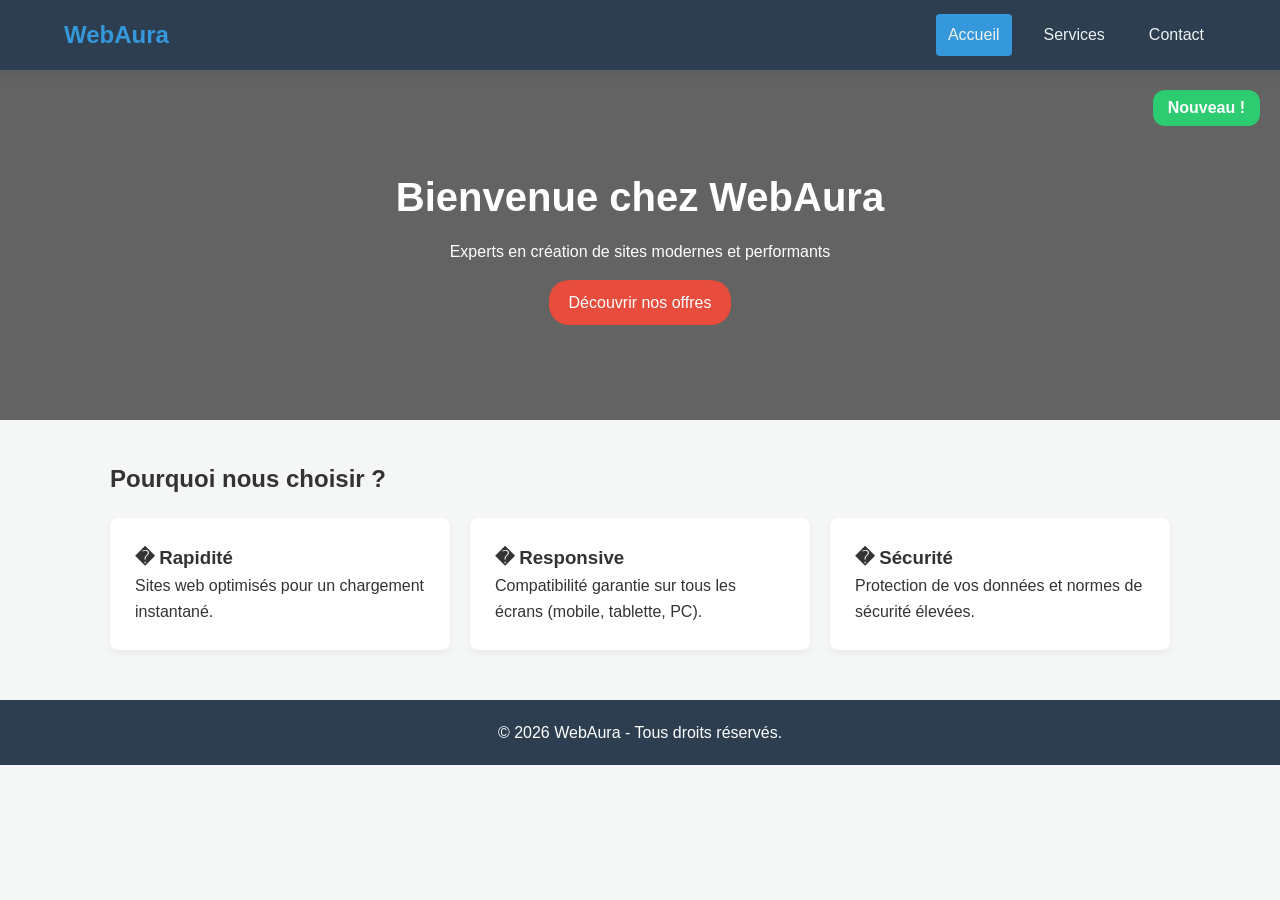
<file: tp6-2   mon_site_agence/index.html>
<!DOCTYPE html>
<html lang="fr">
<head>
<meta charset="UTF-8">
<meta name="viewport" content="width=device-width, initial-scale=1.0">
<title>Agence Web - Accueil</title>
<link rel="stylesheet" href="css/style.css">
</head>
<body>
<!-- Entête fixe avec Flexbox -->
<header class="header-fixed">
  <div class="logo">WebAura</div>
  <nav class="nav-flex">
  <a href="index.html" class="active">Accueil</a>
  <a href="services.html">Services</a>
  <a href="contact.html">Contact</a>
</nav>
</header>

<!-- Section Hero avec Positionnement Absolu / Relatif -->
<section class="hero-section">
  <div class="hero-overlay">
  <h1>Bienvenue chez WebAura</h1>
  <p>Experts en création de sites modernes et performants</p>
  <a href="services.html" class="btn-hero">Découvrir nos offres</a>
  </div>
  <span class="badge-promo">Nouveau !</span>
</section>

<!-- Section Présentation rapide avec Flexbox -->
<main class="main-container">
  <h2>Pourquoi nous choisir ?</h2>
  <div class="cards-flex-container">
  <div class="card">
  <h3>� Rapidité</h3>
  <p>Sites web optimisés pour un chargement instantané.</p>
  </div>
  <div class="card">
  <h3>� Responsive</h3>
  <p>Compatibilité garantie sur tous les écrans (mobile, tablette, PC).</p>
  </div>
  <div class="card">
  <h3>� Sécurité</h3>
  <p>Protection de vos données et normes de sécurité élevées.</p>
</div>
</div>

</main>
<!-- Pied de page -->
<footer>
<p>&copy; 2026 WebAura - Tous droits réservés.</p>
</footer>
</body>
</html>
</file>
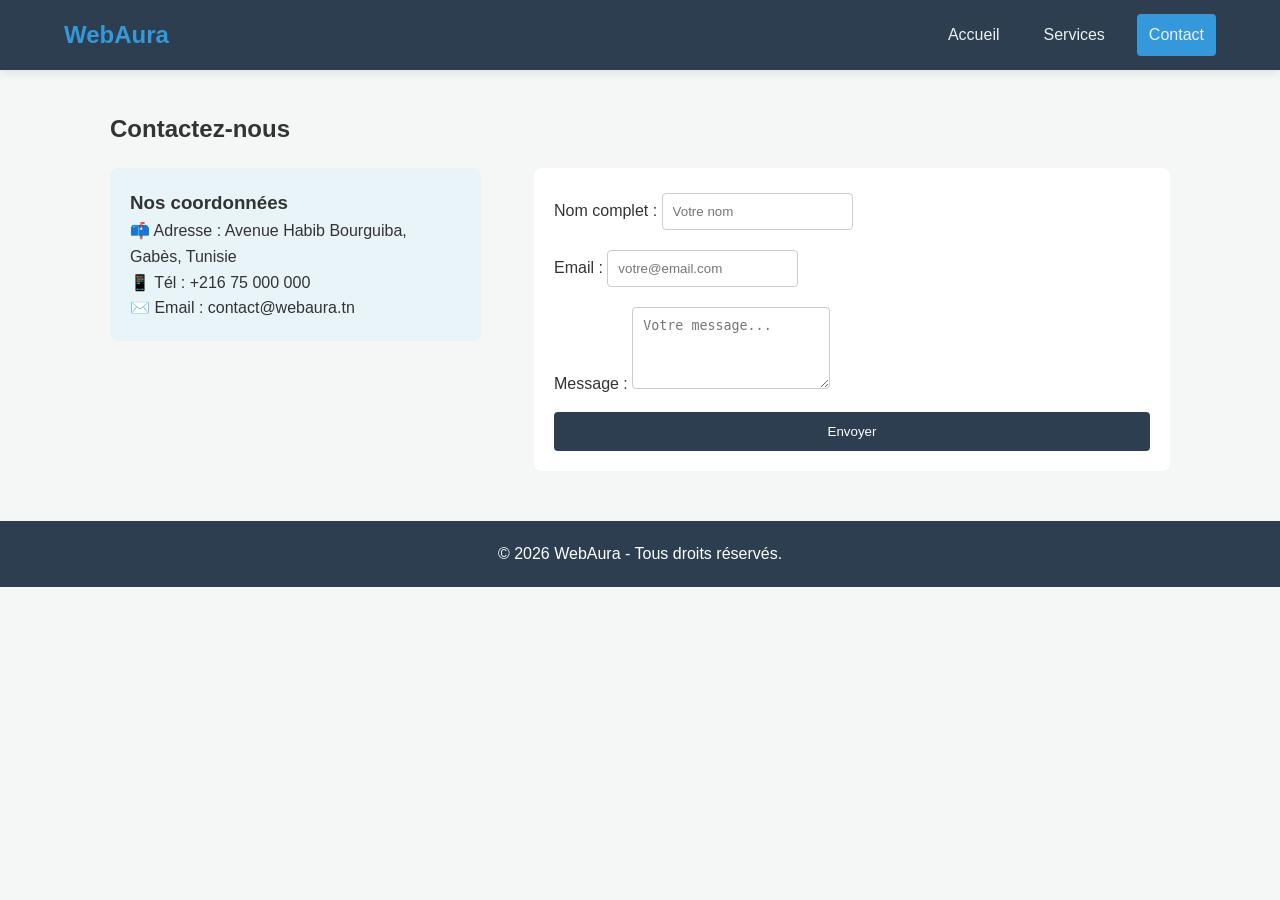
<file: tp6-2   mon_site_agence/contact.html>
<!DOCTYPE html>
<html lang="fr">
<head>
<meta charset="UTF-8">
<meta name="viewport" content="width=device-width, initial-scale=1.0">
<title>Agence Web - Contact</title>
<link rel="stylesheet" href="css/style.css">

</head>
<body>
<header class="header-fixed">
<div class="logo">WebAura</div>
<nav class="nav-flex">
<a href="#">Accueil</a>
<a href="#">Services</a>
<a href="#" class="active">Contact</a>
</nav>
</header>
<main class="main-container">
<h2>Contactez-nous</h2>
<div class="contact-wrapper">
<!-- Bloc avec méthode Flottante (Float) -->
<div class="info-box-float">
<h3>Nos coordonnées</h3>
<p>📫 Adresse : Avenue Habib Bourguiba, Gabès, Tunisie</p>
<p>📱 Tél : +216 75 000 000</p>
<p>✉️ Email : contact@webaura.tn</p>
</div>

<!-- Formulaire aligné via Flexbox -->
<form class="form-flex">
<div class="form-group">
<label for="nom">Nom complet :</label>
<input type="text" id="nom" required placeholder="Votre nom">
</div>
<div class="form-group">
<label for="email">Email :</label>
<input type="email" id="email" required placeholder="votre@email.com">
</div>
<div class="form-group">
<label for="message">Message :</label>
<textarea id="message" rows="4" placeholder="Votre message..."></textarea>
</div>
<button type="submit" class="btn-submit">Envoyer</button>
</form>
<div class="clear"></div> <!-- Nettoyage du float -->
</div>
</main>
<footer>
<p>&copy; 2026 WebAura - Tous droits réservés.</p>
</footer>
</body>
</html>
</file>
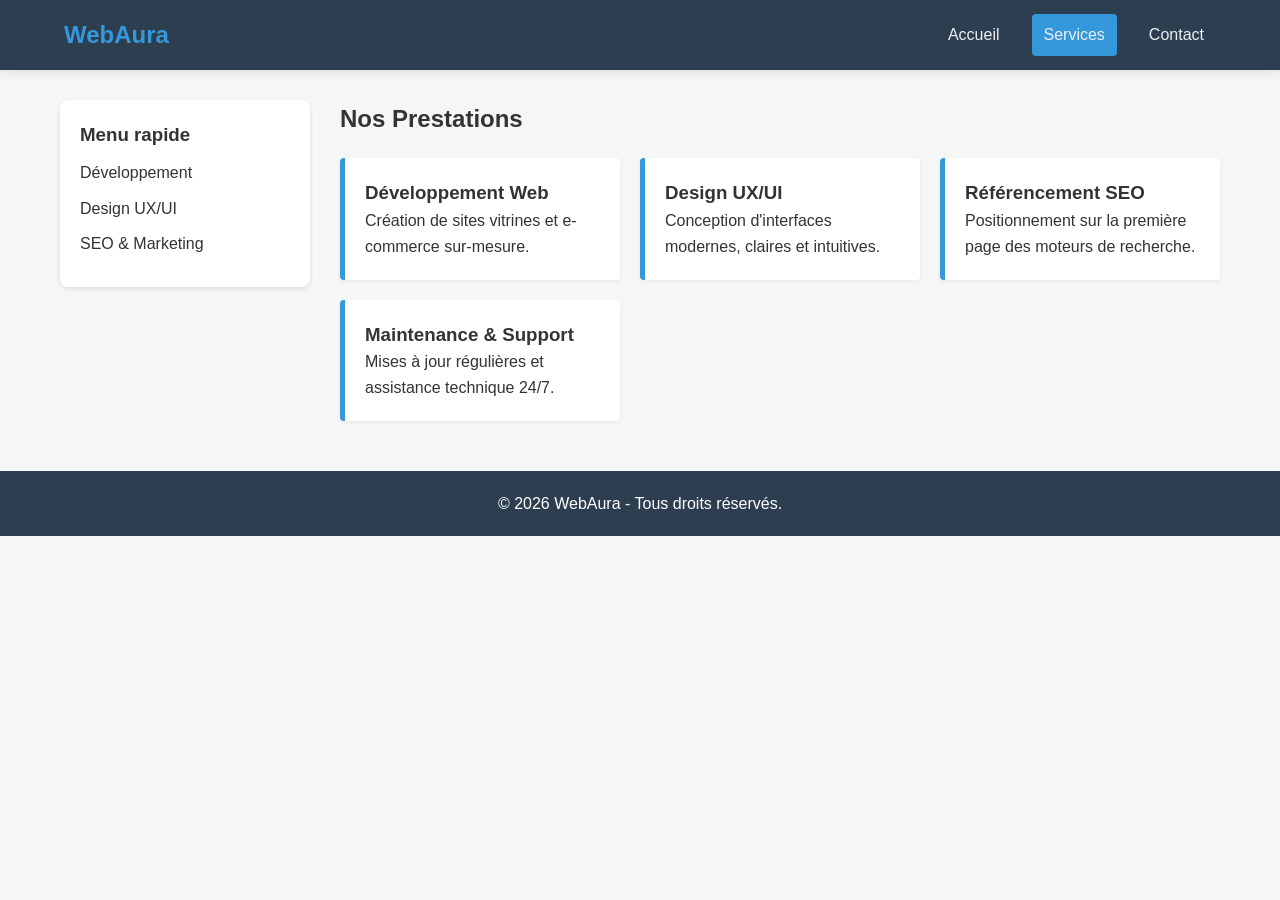
<file: tp6-2   mon_site_agence/services.html>
<!DOCTYPE html>
<html lang="fr">
<head>
<meta charset="UTF-8">
<meta name="viewport" content="width=device-width, initial-scale=1.0">
<title>Agence Web - Services</title>
<link rel="stylesheet" href="css/style.css">
</head>
<body>
<header class="header-fixed">
<div class="logo">WebAura</div>
<nav class="nav-flex">
<a href="index.html">Accueil</a>
<a href="services.html" class="active">Services</a>
<a href="contact.html">Contact</a>
</nav>
</header>
<div class="layout-with-sidebar">

<!-- Barre latérale fixe/sticky avec menu de navigation rapide -->
<aside class="sidebar-sticky">
<h3>Menu rapide</h3>
<ul>
<li><a href="#dev">Développement</a></li>
<li><a href="#design">Design UX/UI</a></li>
<li><a href="#seo">SEO & Marketing</a></li>
</ul>
</aside>

<!-- Zone principale d'affichage avec CSS Grid -->
<section class="services-content">
<h2>Nos Prestations</h2>
<div class="services-grid">
<article id="dev" class="service-box">
<h3>Développement Web</h3>
<p>Création de sites vitrines et e-commerce sur-mesure.</p>
</article>
<article id="design" class="service-box">
<h3>Design UX/UI</h3>
<p>Conception d'interfaces modernes, claires et intuitives.</p>
</article>
<article id="seo" class="service-box">
<h3>Référencement SEO</h3>
<p>Positionnement sur la première page des moteurs de recherche.</p>
</article>
<article class="service-box">
<h3>Maintenance & Support</h3>
<p>Mises à jour régulières et assistance technique 24/7.</p>
</article>
</div>
</section>
</div>
<footer>
<p>&copy; 2026 WebAura - Tous droits réservés.</p>
</footer>
</body>
</html>
</file>
<file: tp6-2   mon_site_agence/css/style.css>
* {
  margin: 0;
  padding: 0;
  box-sizing: border-box;
}

body {
  font-family: 'Segoe UI', Tahoma, Geneva, Verdana, sans-serif;
  line-height: 1.6;
  background-color: #f4f7f6;
  color: #333;
  padding-top: 70px;
}

a {
  text-decoration: none;
  color: inherit;
}
.header-fixed {
  position: fixed;
  top: 0;
  left: 0;
  width: 100%;
  height: 70px;
  background-color: #2c3e50;
  color: #ffffff;
  z-index: 1000;
  display: flex;
  justify-content: space-between;
  align-items: center;
  padding: 0 5%;
  box-shadow: 0 2px 10px rgba(0, 0, 0, 0.1);
}

.logo {
  font-size: 1.5rem;
  font-weight: bold;
  color: #3498db;
}

.nav-flex {
  display: flex;
  gap: 20px;
}

.nav-flex a {
  color: #ecf0f1;
  padding: 8px 12px;
  border-radius: 4px;
  transition: background 0.3s;
}

.nav-flex a:hover,
.nav-flex a.active {
  background-color: #3498db;
}
.hero-section {
  position: relative;
  height: 350px;
  background: linear-gradient(rgba(0, 0, 0, 0.6), rgba(0, 0, 0, 0.6)), url('https://picsum.photos/1200/400') center/cover;
  display: flex;
  justify-content: center;
  align-items: center;
  text-align: center;
  color: white;
}

.hero-overlay h1 {
  font-size: 2.5rem;
  margin-bottom: 10px;
}

.btn-hero {
  display: inline-block;
  margin-top: 15px;
  padding: 10px 20px;
  background: #e74c3c;
  color: #ffffff;
  border-radius: 20px;
  transition: transform 0.2s;
}

.btn-hero:hover {
  transform: scale(1.05);
}

.badge-promo {
  position: absolute;
  top: 20px;
  right: 20px;
  background-color: #2ecc71;
  color: #ffffff;
  padding: 5px 15px;
  font-weight: bold;
  border-radius: 12px;
}

.main-container {
  max-width: 1100px;
  margin: 40px auto;
  padding: 0 20px;
}

.cards-flex-container {
  display: flex;
  flex-wrap: wrap;
  gap: 20px;
  margin-top: 20px;
}

.card {
  flex: 1 1 300px;
  background: #ffffff;
  padding: 25px;
  border-radius: 8px;
  box-shadow: 0 4px 6px rgba(0, 0, 0, 0.05);
}

.layout-with-sidebar {
  display: flex;
  max-width: 1200px;
  margin: 30px auto;
  gap: 30px;
  padding: 0 20px;
}
.sidebar-sticky {
  flex: 0 0 250px;
  position: sticky;
  top: 90px;
  height: fit-content;
  background: #ffffff;
  padding: 20px;
  border-radius: 8px;
  box-shadow: 0 2px 5px rgba(0, 0, 0, 0.1);
}

.sidebar-sticky ul {
  list-style: none;
  margin-top: 10px;
}

.sidebar-sticky li {
  list-style: none;
  margin-bottom: 10px;
}

.services-content {
  flex: 1;
}

.services-grid {
  display: grid;
  grid-template-columns: repeat(auto-fit, minmax(250px, 1fr));
  gap: 20px;
  margin-top: 20px;
}

.service-box {
  background: #ffffff;
  padding: 20px;
  border-left: 5px solid #3498db;
  border-radius: 4px;
  box-shadow: 0 2px 4px rgba(0, 0, 0, 0.05);
}

.contact-wrapper {
  margin-top: 20px;
}

.info-box-float {
  float: left;
  width: 35%;
  background: #e8f4f8;
  padding: 20px;
  border-radius: 8px;
}

.form-flex {
  float: right;
  width: 60%;
  background: #ffffff;
  padding: 20px;
  border-radius: 8px;
  display: flex;
  flex-direction: column;
  gap: 15px;
}

.form-group input,
.form-group textarea {
  padding: 10px;
  border: 1px solid #ccc;
  border-radius: 4px;
  margin-top: 5px;
}

.btn-submit {
  background: #2c3e50;
  color: #ffffff;
  padding: 12px;
  border: none;
  border-radius: 4px;
  cursor: pointer;
}

.clear {
  clear: both;
}

footer {
  text-align: center;
  padding: 20px;
  background: #2c3e50;
  color: #ffffff;
  margin-top: 50px;
}

@media (max-width: 768px) {
  .layout-with-sidebar {
    flex-direction: column;
  }
  
  .info-box-float,
  .form-flex {
    float: none;
    width: 100%;
    margin-bottom: 20px;
  }
}
</file>
